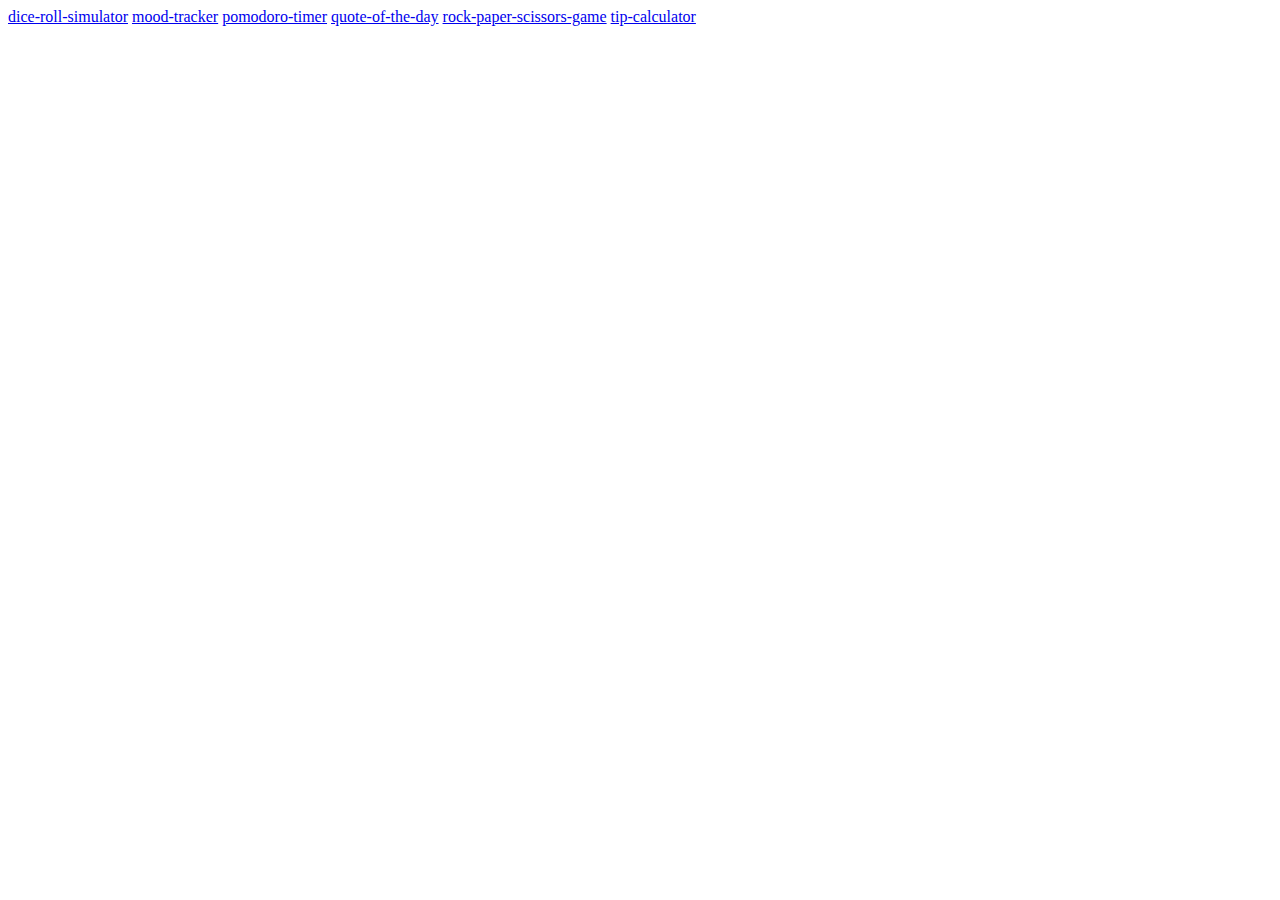
<file: index.html>
<!DOCTYPE html>
<html lang="en">

<head>
    <meta charset="UTF-8">
    <meta name="viewport" content="width=device-width, initial-scale=1.0">
    <title>files</title>
</head>

<body>
    <a href="./dice-roll-simulator/index.html">dice-roll-simulator</a>
    <a href="./mood-tracker/index.html">mood-tracker</a>
    <a href="./pomodoro-timer/index.html">pomodoro-timer</a>
    <a href="./quote-of-the-day/index.html">quote-of-the-day</a>
    <a href="./rock-paper-scissors-game/index.html">rock-paper-scissors-game</a>
    <a href="./tip-calculator/index.html">tip-calculator</a>
</body>

</html>
</file>
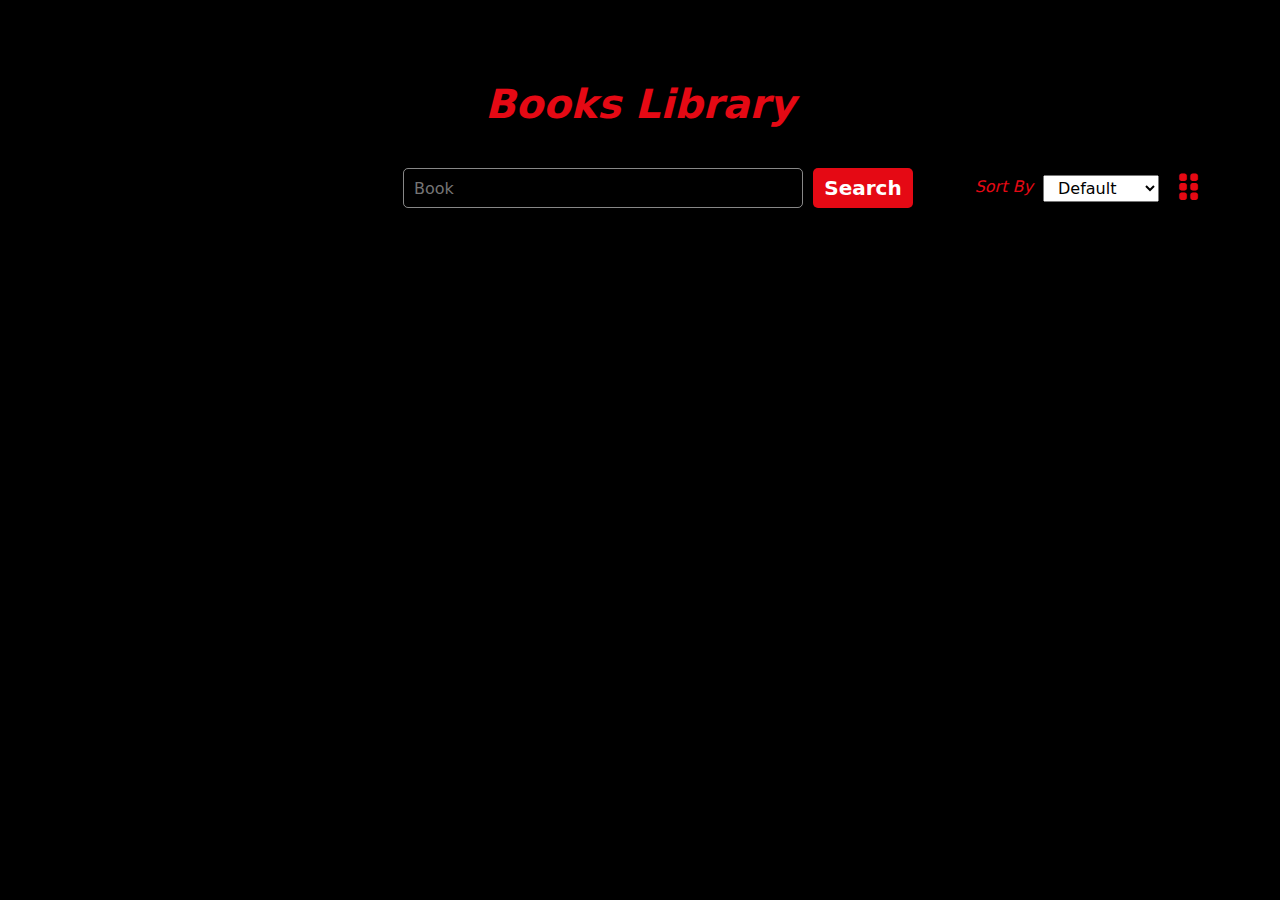
<file: books-library/index.html>
<!DOCTYPE html>
<html lang="en">

<head>
    <meta charset="UTF-8">
    <meta name="viewport" content="width=device-width, initial-scale=1.0">
    <title>Book Library</title>
    <link rel="stylesheet" href="index.css">
    <!-- font-links -->
    <link rel="preconnect" href="https://fonts.googleapis.com">
    <link rel="preconnect" href="https://fonts.gstatic.com" crossorigin>
    <link
        href="https://fonts.googleapis.com/css2?family=Berkshire+Swash&family=Italianno&family=Playfair+Display:ital,wght@0,400..900;1,400..900&family=Poppins:ital,wght@0,100;0,200;0,300;0,400;0,500;0,600;0,700;0,800;0,900;1,100;1,200;1,300;1,400;1,500;1,600;1,700;1,800;1,900&family=Sofia&family=Tangerine:wght@400;700&display=swap"
        rel="stylesheet">
    <!-- font-links -->
    <!-- bootstrap-link -->
    <link rel="stylesheet" href="https://cdn.jsdelivr.net/npm/bootstrap@5.3.3/dist/css/bootstrap.min.css">
    <!-- bootstrap-link -->
    <!-- icon-link -->
    <link rel="stylesheet" href="https://cdnjs.cloudflare.com/ajax/libs/font-awesome/6.7.2/css/all.min.css">


</head>

<body>
    <section class="py-5">
        <div class="books-wrapper container">
            <div class="heading">
                <h1>Books Library</h1>
            </div>
            <div class="books-header pb-5 text-center row">
                <div class="search-section col-lg-9 col-md-8 col-sm-12">
                    <input type="text" placeholder="Book" class="inputText">
                    <button>Search</button>
                </div>
                <div class="col-lg-3 col-md-4 col-sm-12 py-3 py-md-0">
                    <div class="side-bar justify-content-end">
                        <div class="sort">
                            <p>Sort By</p>
                            <select name="sort" id="sort">
                                <option value="name">Default</option>
                                <option value="author">Author</option>
                                <option value="date">Date</option>
                                <option value="date">Category</option>
                            </select>
                        </div>
                        <div class="grid-layout d-none d-lg-block">
                            <i class="fa-solid fa-grip-vertical gridIcon"></i>
                        </div>
                    </div>
                </div>
            </div>
            <div class="library-books row g-5">
            </div>
        </div>

    </section>


    <script src="index.js"></script>
    <!-- bootstrap-link -->
    <script src="https://cdn.jsdelivr.net/npm/bootstrap@5.3.3/dist/js/bootstrap.bundle.min.js"></script>
</body>

</html>
</file>
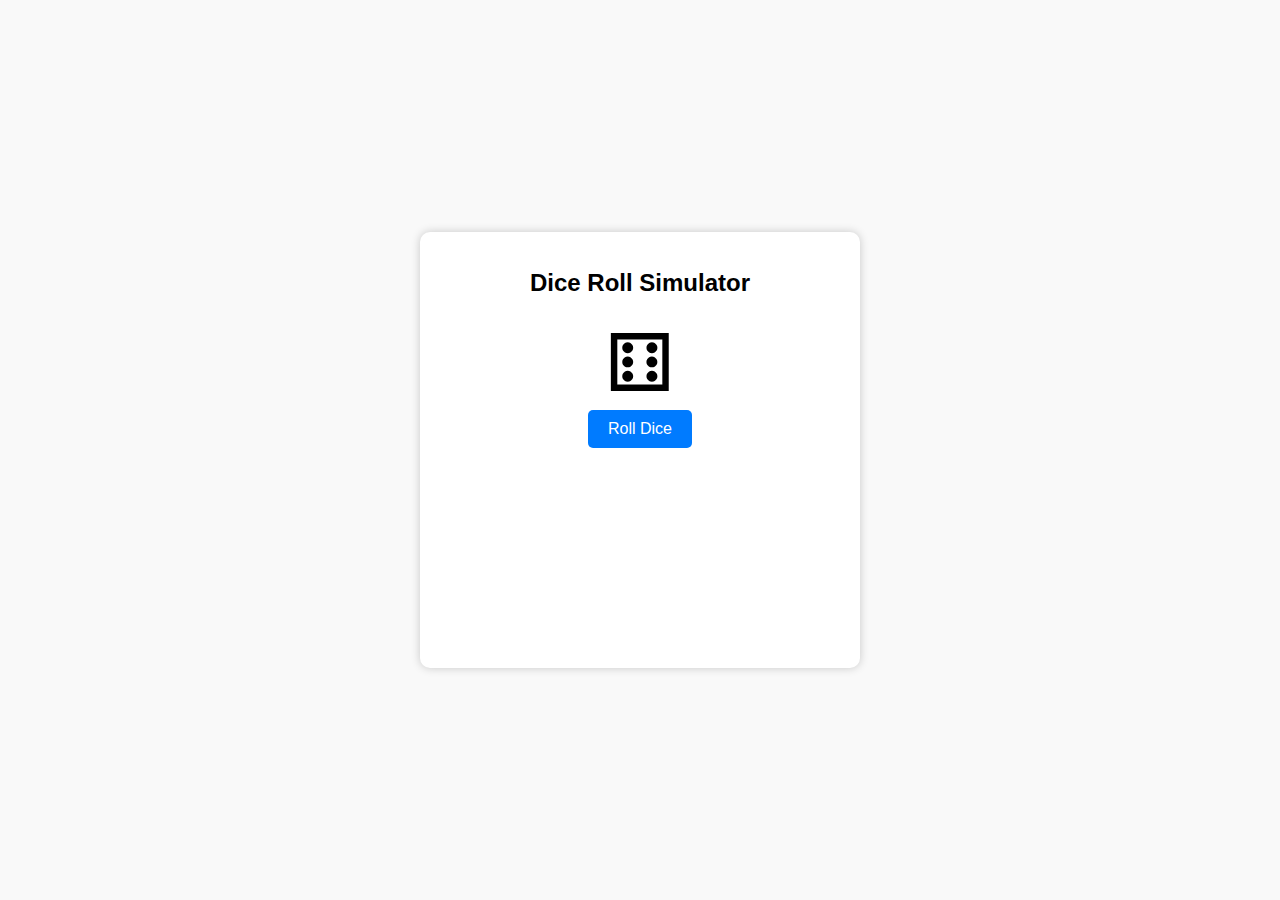
<file: dice-roll-simulator/index.html>
<!DOCTYPE html>
<html lang="en">

<head>
    <meta charset="UTF-8">
    <meta name="viewport" content="width=device-width, initial-scale=1.0">
    <title>Document</title>
    <link rel="stylesheet" href="index.css">

</head>

<body>
    <!-- <div class="dice-faces">&#9857, &#9858, &#9859, &#9860,&#9861</div> -->
    <div class="container">
        <h1>Dice Roll Simulator</h1>
        <div id="dice" class="dice">&#9861</div>
        <br>
        <button id="btn">Roll Dice</button>

        <div class="resultConatiner">

        </div>
    </div>


    <script src="index.js"></script>
</body>

</html>
</file>
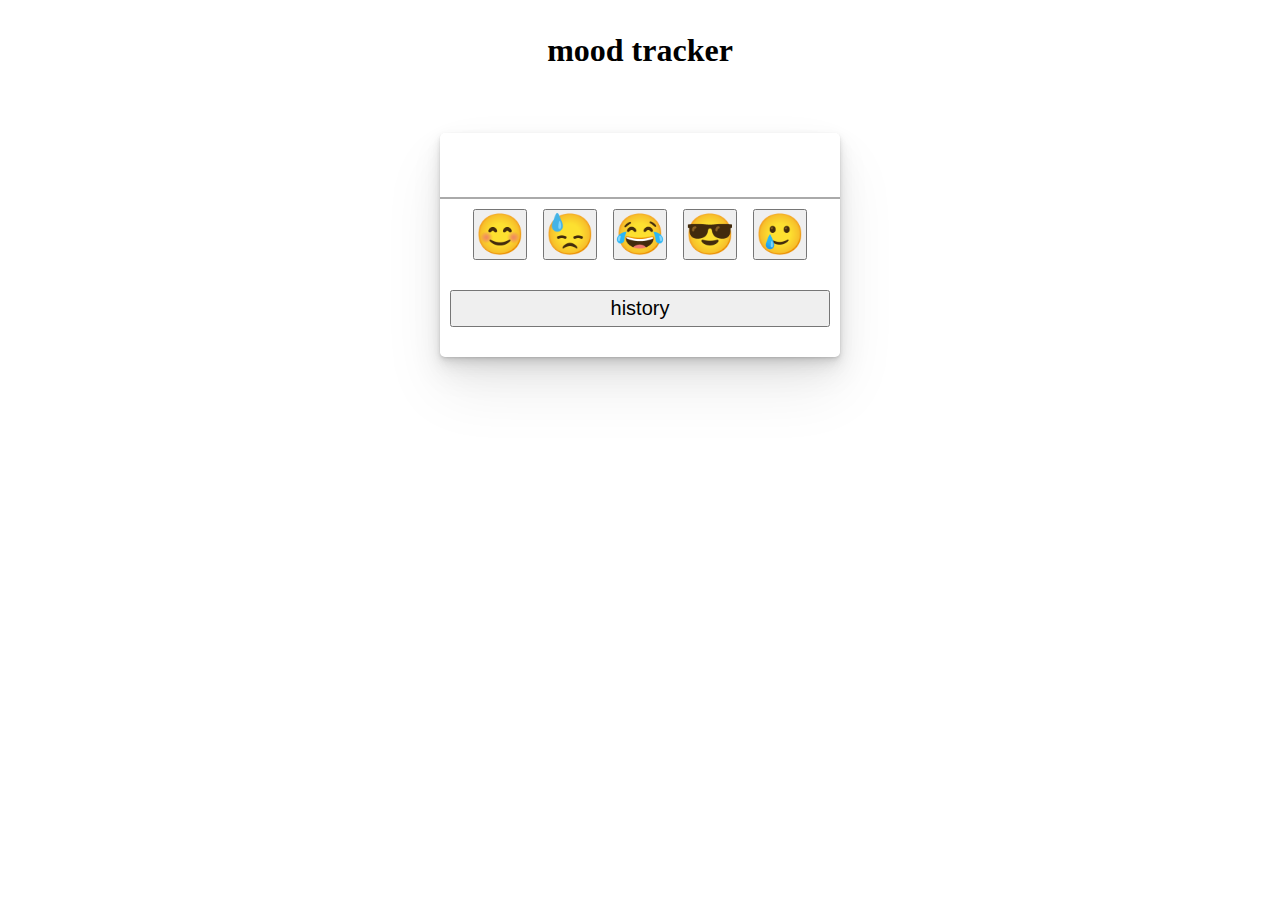
<file: mood-tracker/index.html>
<!DOCTYPE html>
<html lang="en">

<head>
    <meta charset="UTF-8">
    <meta name="viewport" content="width=device-width, initial-scale=1.0">
    <title>Mood Tracker</title>
    <link rel="stylesheet" href="index.css">
</head>

<body>
    <h1 class="heading">mood tracker</h1>
    <section>
        <div class="mood-tracker-card">
            <div class="mood-tracker-header">
                <div class="current-mood">
                    <span class="currentEmoji"></span>
                    <!-- <p>i am feeling happy today</p> -->
                </div>
            </div>
            <div class="mood-tracker-footer">
                <div class="moods">
                    <div class="mood">
                        <button class="smile">😊</button>
                    </div>
                    <div class="mood">
                        <button class="sad">😓</button>
                    </div>
                    <div class="mood">
                        <button class="laugh">😂</button>
                    </div>
                    <div class="mood">
                        <button class="smart">😎</button>
                    </div>
                    <div class="mood">
                        <button class="happySad">🥲</button>
                    </div>
                </div>
                <div class="history-container">
                    <button class="history-button">
                        history
                    </button>
                    <div class="history"></div>
                </div>
            </div>
        </div>
    </section>


    <script src="index.js"></script>
</body>

</html>
</file>
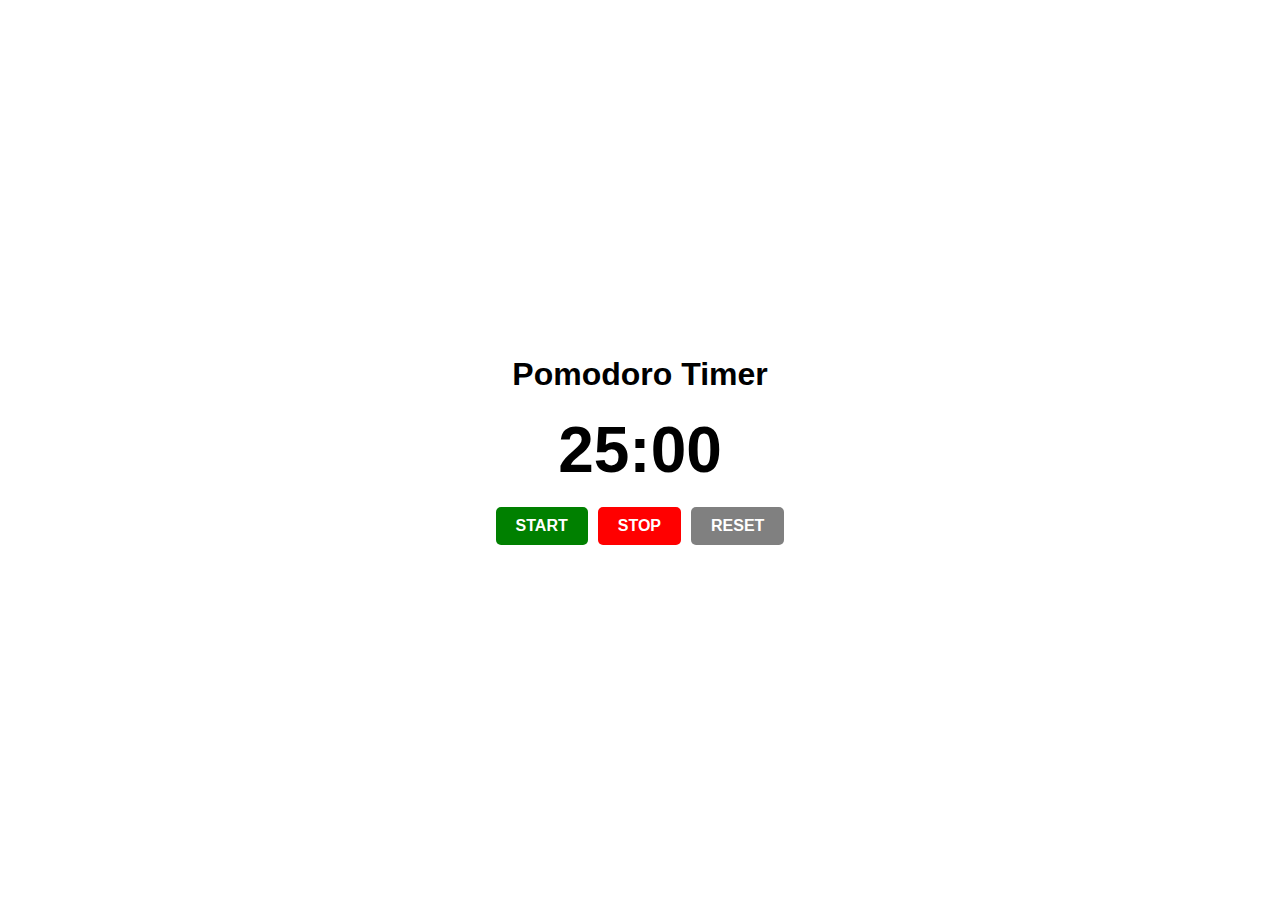
<file: pomodoro-timer/index.html>
<!DOCTYPE html>
<html lang="en">

<head>
    <meta charset="UTF-8">
    <meta name="viewport" content="width=device-width, initial-scale=1.0">
    <title>Pomodoro Timer</title>
    <link rel="stylesheet" href="index.css">
</head>

<body>
    <h1>Pomodoro Timer</h1>
    <div class="timer" contenteditable="true">25:00</div>
    <div class="buttons">
        <button class="btn btn-start">START</button>
        <button class="btn btn-stop">STOP</button>
        <button class="btn btn-reset">RESET</button>
    </div>

    <script src="index.js"></script>
</body>

</html>
</file>
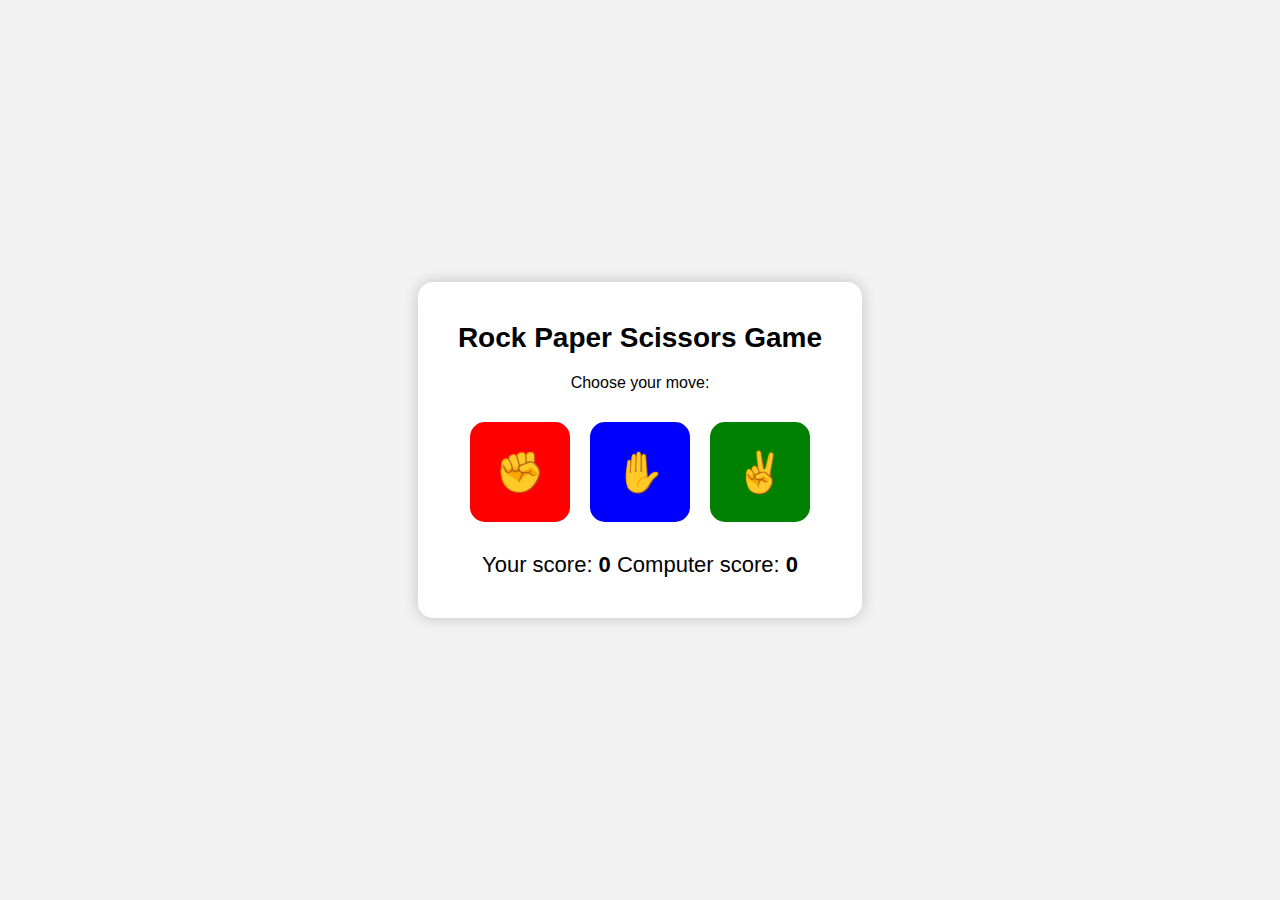
<file: rock-paper-scissors-game/index.html>
<!DOCTYPE html>
<html lang="en">

<head>
    <meta charset="UTF-8">
    <meta name="viewport" content="width=device-width, initial-scale=1.0">
    <title>Rock Paper Scissors Layout</title>
    <link rel="stylesheet" href="index.css">
</head>

<body>
    <div class="container">
        <h1>Rock Paper Scissors Game</h1>
        <p>Choose your move:</p>
        <div class="buttons">
            <button class="rock">✊</button>
            <button class="paper">✋</button>
            <button class="scissors">✌️</button>
        </div>
        <p class="score">Your score: <span>0</span> Computer score: <span>0</span></p>
    </div>



    <script src="index.js"></script>
</body>

</html>
</file>
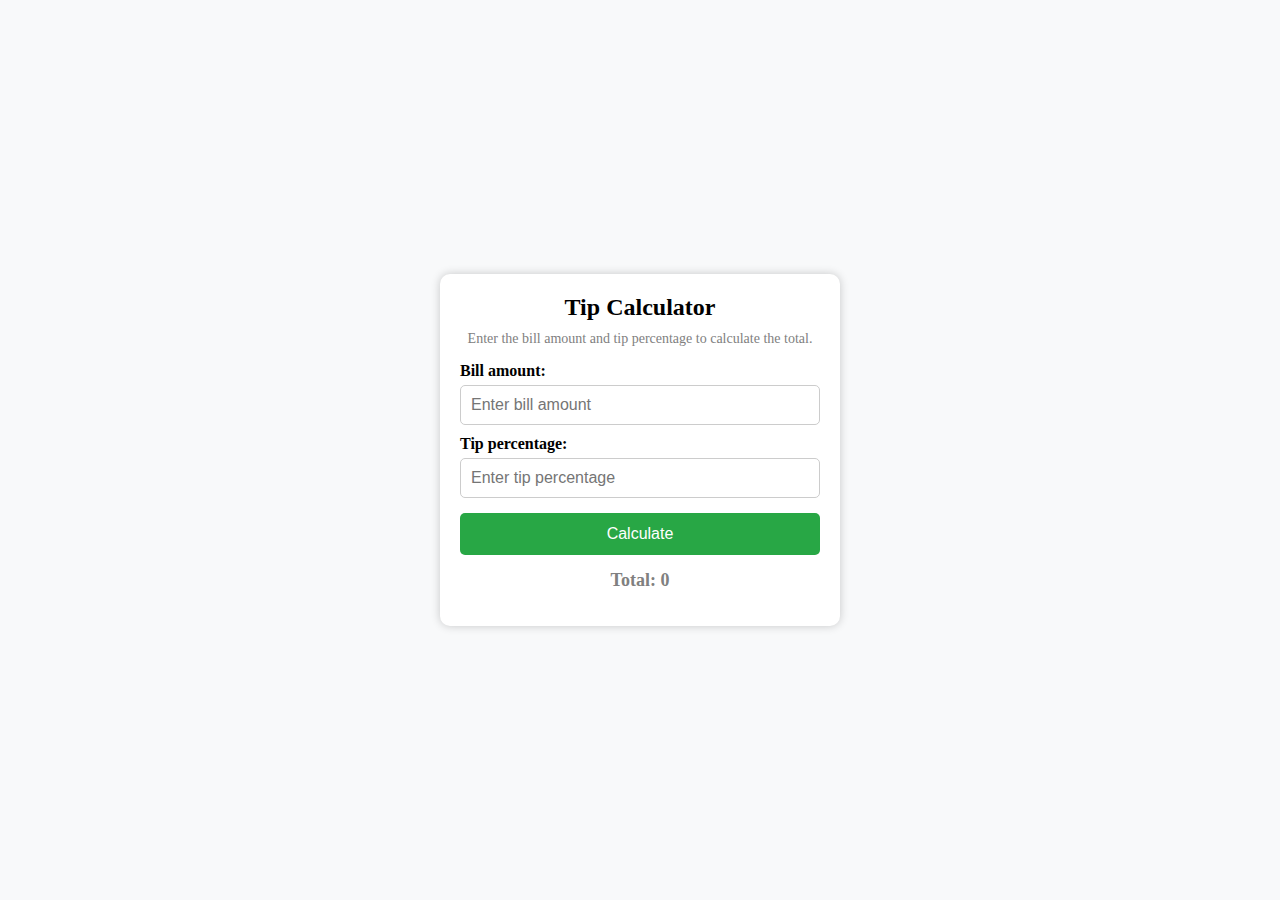
<file: tip-calculator/index.html>
<!DOCTYPE html>
<html lang="en">

<head>
    <meta charset="UTF-8">
    <meta name="viewport" content="width=device-width, initial-scale=1.0">
    <title>Document</title>
    <link rel="stylesheet" href="style.css">
</head>

<body>
    <div class="container">
        <h2>Tip Calculator</h2>
        <p>Enter the bill amount and tip percentage to calculate the total.</p>

        <label for="bill">Bill amount:</label>
        <input type="number" id="bill" placeholder="Enter bill amount">

        <label for="tip">Tip percentage:</label>
        <input type="number" id="tip" placeholder="Enter tip percentage">

        <button onclick="totalBill()">Calculate</button>

        <p class="total">Total: <span id="totalAmount">0</span></p>
    </div>




    <script src="app.js"></script>
</body>

</html>
</file>
<file: books-library/index.css>
* {
  margin: 0;
  padding: 0;
  box-sizing: border-box;
}
body {
  font-family: "Playfair Display", serif;
  font-style: italic;
  background-color: #000 !important;
  color: #e50914 !important;
}
.heading h1 {
  text-align: center;
  padding: 2rem 0;
  font-weight: 800;
}
.column {
  flex-direction: column;
}
.convert{
  display: flex;
}
.book img {
  width: 100%;
  height: 350px;
  object-fit: contain;
}
.book {
  padding-top: 1.5rem;
  padding-bottom: 1.5rem;
  transition: 0.3s ease;
}
.book:hover {
  border: 1px solid #ffffffa1;
}
.books-header {
  align-items: center;
}
.search-section {
  display: flex;
  align-items: center;
  justify-content: end;
  gap: 10px;
}

.books-header input {
  width: 400px;
  height: 40px;
  background-color: transparent;
  border: 1px solid #ffffff87;
  border-radius: 5px;
  color: #fff;
}
.books-header input::placeholder {
  padding-left: 10px;
}
.books-header button {
  height: 40px;
  width: 100px;
  border-radius: 5px;
  background-color: #e50914;
  color: #fff;
  border: none;
  font-size: 20px;
  font-weight: 700;
  transform: 0.3s ease;
}
.search-section button:hover {
  background-color: rgb(193, 17, 25);
}
.side-bar {
  display: flex;
  align-items: center;
  gap: 0 20px;
}
.sort {
  display: flex;
  gap: 10px;
}
.sort p {
  margin: 0;
}
.sort select {
  padding: 2px 10px;
}
.grid-layout i {
  font-size: 30px;
  cursor: pointer;
}
.bookName {
  text-align: center;
  margin: 15px 0;
  color: #fff;
}
.book-cover-detail {
  display: flex;
  flex-direction: column;
  /* text-align: center; */
  flex-wrap: wrap;
}
.book-cover-detail span{
  color: #fff;
}
</file>
<file: dice-roll-simulator/index.css>
body {
  font-family: Arial, sans-serif;
  text-align: center;
  background-color: #f9f9f9;
  display: flex;
  justify-content: center;
  align-items: center;
  height: 100vh;
  margin: 0;
}

.container {
  background: white;
  padding: 20px;
  border-radius: 10px;
  box-shadow: 0px 0px 10px rgba(0, 0, 0, 0.2);
  width: 400px;
}
.resultConatiner {
  height: 200px;
  overflow-y: auto;
}

h1 {
  font-size: 24px;
  margin-bottom: 20px;
}

.dice {
  font-size: 80px;
  display: inline-block;
  transition: transform 0.5s ease-in-out;
}

/* Rolling Animation */
@keyframes roll {
  0% {
    transform: rotateX(0deg) rotateY(0deg);
  }
  25% {
    transform: rotateX(90deg) rotateY(0deg);
  }
  50% {
    transform: rotateX(90deg) rotateY(90deg);
  }
  75% {
    transform: rotateX(180deg) rotateY(90deg);
  }
  100% {
    transform: rotateX(360deg) rotateY(360deg);
  }
}

.rolling {
  animation: roll 0.5s ease-in-out;
}

.btn {
  margin-top: 20px;
  padding: 10px 20px;
  background-color: #3498db;
  color: white;
  font-size: 18px;
  border: none;
  border-radius: 5px;
  cursor: pointer;
  transition: background 0.3s ease-in-out;
}

.btn:hover {
  background-color: #2980b9;
}

button {
  background-color: #007bff;
  color: white;
  border: none;
  padding: 10px 20px;
  font-size: 1rem;
  border-radius: 5px;
  cursor: pointer;
  transition: background 0.3s;
}

button:hover {
  background-color: #0056b3;
}

.roll-container {
  display: flex;
  align-items: center;
  justify-content: space-between;
  width: 90%;
  max-width: 400px;
  margin-top: 20px;
  padding: 10px;
  background: white;
  border-radius: 5px;
  box-shadow: 0 2px 5px rgba(0, 0, 0, 0.1);
}

.roll-text {
  font-size: 1rem;
}

.roll-dice {
  font-size: 2rem;
}

/* Responsive Design */
@media (max-width: 600px) {
  .dice {
    font-size: 60px;
  }
  .btn {
    font-size: 16px;
    padding: 8px 16px;
  }
  h1 {
    font-size: 1.5rem;
  }
  .dice {
    font-size: 3rem;
  }
  button {
    font-size: 0.9rem;
    padding: 8px 16px;
  }
  .roll-container {
    font-size: 0.9rem;
    padding: 8px;
  }
}
</file>
<file: mood-tracker/index.css>
* {
  margin: 0;
  padding: 0;
  box-sizing: border-box;
}
button {
  cursor: pointer;
}
.heading {
  text-align: center;
  padding-top: 2rem;
}
section {
  display: flex;
  justify-content: center;
  align-items: center;
  margin-top: 4rem;
}
.mood-tracker-card {
  /* border: 1px solid black; */
  width: 400px;
  border-radius: 5px;
  box-shadow: rgba(0, 0, 0, 0.07) 0px 1px 2px, rgba(0, 0, 0, 0.07) 0px 2px 4px,
    rgba(0, 0, 0, 0.07) 0px 4px 8px, rgba(0, 0, 0, 0.07) 0px 8px 16px,
    rgba(0, 0, 0, 0.07) 0px 16px 32px, rgba(0, 0, 0, 0.07) 0px 32px 64px;
}
.mood-tracker-header {
  text-align: center;
  border-bottom: 2px solid rgba(128, 128, 128, 0.669);
  display: flex;
  justify-content: center;
}
.current-mood {
  margin: 2rem 0;
  /* border: 2px solid red; */
  width: max-content;
}
.current-mood span {
  font-size: 70px;
}
.current-mood p {
  font-size: 20px;
  margin-top: 20px;
}
.mood-tracker-footer {
  margin: 10px;
}
.moods {
  display: flex;
  gap: 1rem;
  justify-content: center;
}
.moods button {
  font-size: 40px;
}
.history-container {
  margin: 30px 0;
}
.history-button {
  display: inline-block;
  width: 100%;
  font-size: 20px;
  padding: 5px 0;
}
.show {
  /* display: block; */
  display: flex !important;
  flex-wrap: wrap !important;
  transform: translateY(0) !important;
  transition: 0.5s ease !important;
}
.history {
  transform: translateY(-90px);
  transition: 0.5s ease;
  display: none;
  gap: 10px;
  padding-top: 10px;
}
.history span {
  font-size: 40px;
}

/* responisve */
@media (max-width: 375px) {
  .mood-tracker-card {
    /* border: 1px solid black; */
    width: 100%;
  }
  .moods{
    gap: 5px;
  }
  .history{
    gap: 5px;
  }
}
/* responisve */
</file>
<file: pomodoro-timer/index.css>
* {
  margin: 0;
  padding: 0;
  box-sizing: border-box;
  font-family: Arial, sans-serif;
}

body {
  display: flex;
  justify-content: center;
  align-items: center;
  height: 100vh;
  background-color: #fff;
  text-align: center;
  flex-direction: column;
}

h1 {
  font-size: 2rem;
  font-weight: bold;
  margin-bottom: 20px;
}

.timer {
  font-size: 4rem;
  font-weight: bold;
  margin-bottom: 20px;
}

.buttons {
  display: flex;
  gap: 10px;
}

.btn {
  padding: 10px 20px;
  font-size: 1rem;
  border: none;
  border-radius: 5px;
  cursor: pointer;
  color: white;
  font-weight: bold;
}

.btn-start {
  background-color: green;
}

.btn-stop {
  background-color: red;
}

.btn-reset {
  background-color: gray;
}

.btn:hover {
  opacity: 0.8;
}

@media (max-width: 600px) {
  .timer {
    font-size: 3rem;
  }

  .btn {
    font-size: 0.9rem;
    padding: 8px 15px;
  }
}
</file>
<file: rock-paper-scissors-game/index.css>
* {
  margin: 0;
  padding: 0;
  box-sizing: border-box;
  font-family: Arial, sans-serif;
}
body {
  display: flex;
  justify-content: center;
  align-items: center;
  height: 100vh;
  background-color: #f2f2f2;
  text-align: center;
}
.container {
  background: white;
  padding: 40px;
  border-radius: 15px;
  box-shadow: 0 0 15px rgba(0, 0, 0, 0.2);
}
h1 {
  font-size: 28px;
  margin-bottom: 20px;
}
.buttons {
  display: flex;
  justify-content: center;
  gap: 20px;
  margin: 30px 0;
}
.buttons button {
  width: 100px;
  height: 100px;
  border: none;
  border-radius: 15px;
  cursor: pointer;
  font-size: 40px;
  transition: transform 0.2s ease, box-shadow 0.2s ease;
}
.buttons button:focus {
  outline: none;
  transform: scale(1.1);
  box-shadow: 0 0 10px rgba(0, 0, 0, 0.3);
}
.rock {
  background: red;
}
.paper {
  background: blue;
}
.scissors {
  background: green;
}
.score {
  font-size: 22px;
  margin-top: 20px;
}
.score span {
  font-weight: bold;
}
@media (max-width: 480px) {
  .buttons button {
    width: 80px;
    height: 80px;
    font-size: 30px;
  }
}
</file>
<file: tip-calculator/style.css>
* {
  margin: 0;
  padding: 0;
  box-sizing: border-box;
}
body {
  display: flex;
  justify-content: center;
  align-items: center;
  height: 100vh;
  background-color: #f8f9fa;
  padding: 20px;
}

.container {
  background: white;
  padding: 20px;
  border-radius: 10px;
  box-shadow: 0px 0px 10px rgba(0, 0, 0, 0.2);
  width: 100%;
  max-width: 400px;
  text-align: center;
}

h2 {
  margin-bottom: 10px;
}

p {
  font-size: 14px;
  color: gray;
  margin-bottom: 15px;
}

label {
  font-weight: bold;
  display: block;
  text-align: left;
  margin-top: 10px;
}

input {
  width: 100%;
  padding: 10px;
  margin-top: 5px;
  border: 1px solid #ccc;
  border-radius: 5px;
  font-size: 16px;
}

button {
  width: 100%;
  background: #28a745;
  color: white;
  padding: 12px;
  border: none;
  border-radius: 5px;
  margin-top: 15px;
  font-size: 16px;
  cursor: pointer;
}

button:hover {
  background: #218838;
}

.total {
  margin-top: 15px;
  font-size: 18px;
  font-weight: bold;
}

@media (max-width: 450px) {
  .container {
    width: 90%;
    padding: 15px;
  }

  input,
  button {
    font-size: 14px;
    padding: 8px;
  }

  h2 {
    font-size: 18px;
  }

  p {
    font-size: 12px;
  }
}
</file>
